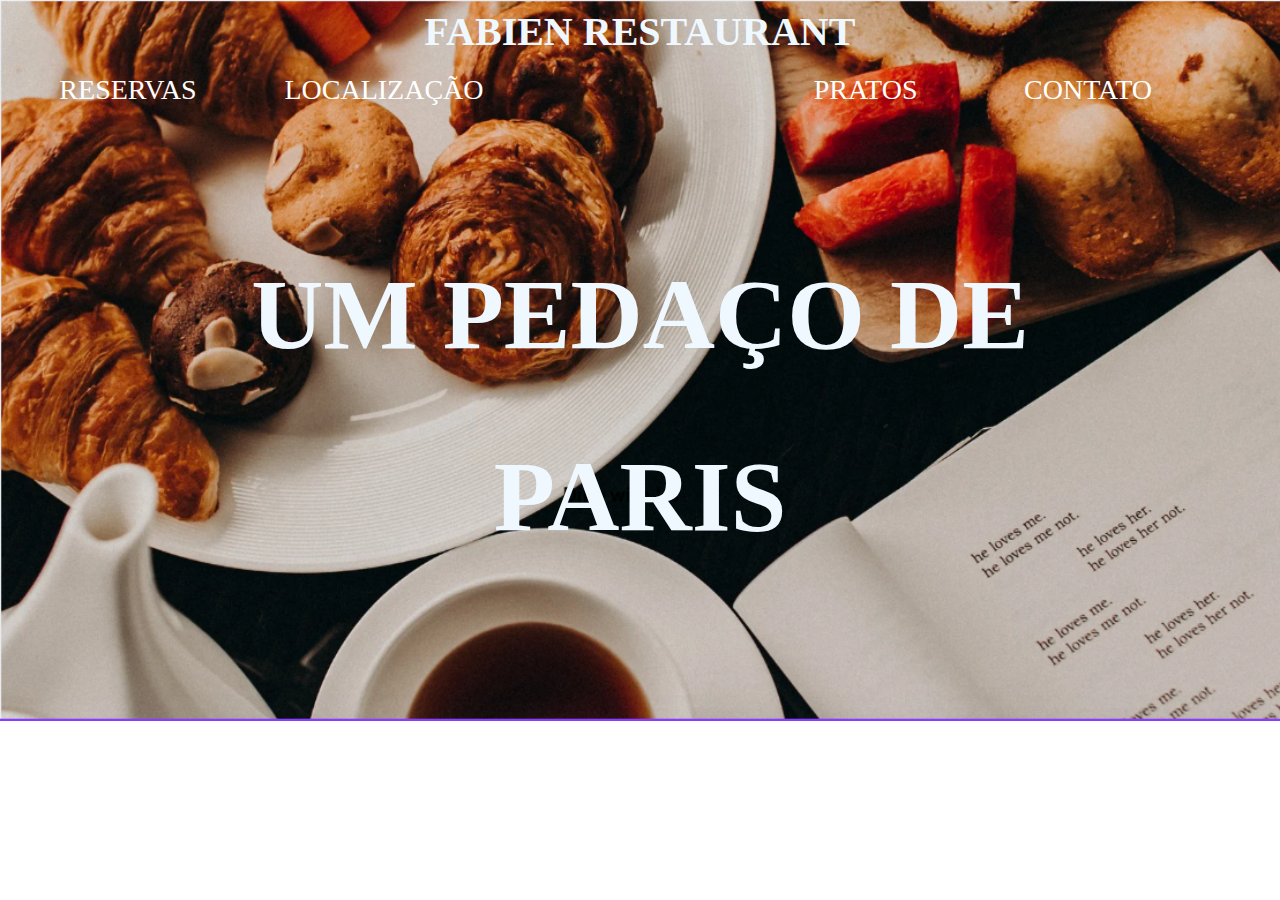
<file: index.html>
<!DOCTYPE html>
<html lang="en">
<head>
    <meta charset="UTF-8">
    <meta name="viewport" content="width=device-width, initial-scale=1.0">
     <link rel="stylesheet" href="syle.css">  
   
    <title>Trabalho Juliana</title>
</head>
<body>

    <h3>FABIEN RESTAURANT</h3>
    <h1>UM PEDAÇO DE </h1>
     <h2>PARIS</h2>
     
     <div class="PRATOS"> <li><a href="pratos.html">PRATOS</a></li> </div>
     <div class="contato"> <li><a href="cont.html">CONTATO</a></li> </div>
     <div class="LOCALIZACAO"> <li><a href="#">LOCALIZAÇÃO</a></li> </div>
     <div class="RESERVAS"> <li><a href="Reservas.html">RESERVAS</a></li> </div>

    

    





</body>
</html>
</file>
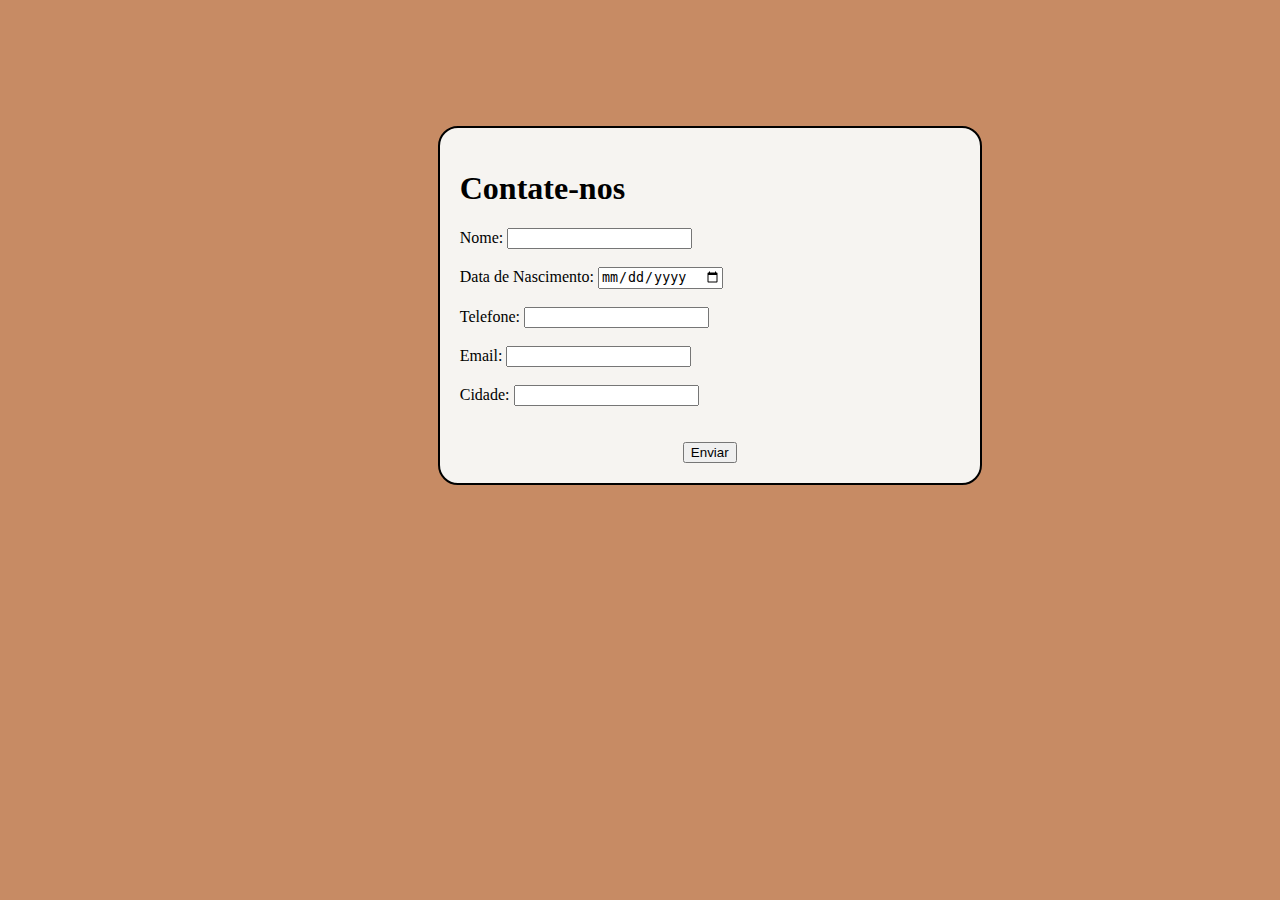
<file: cont.html>
<!DOCTYPE html>
<html lang="en">
<head>
    <meta charset="UTF-8">
    <meta name="viewport" content="width=device-width, initial-scale=1.0">
    <link rel="stylesheet" href="cont.css">
    <title>Contato</title>
</head>
<body>

     <div class="principal">
        <h1>Contate-nos</h1>
        <form action="processa.php" method="POST">
            <label for="nome">Nome:</label>
            <input type="text" id="nome" name="nome" required>
            <br><br>
            <label for="data_nascimento">Data de Nascimento:</label>
            <input type="date" id="data_nascimento" name="data_nascimento" required>
            <br><br>
            <label for="telefone">Telefone:</label>
            <input type="tel" id="telefone" name="telefone" required>
            <br><br>
            <label for="email">Email:</label>
            <input type="email" id="email" name="email" required>
            <br>
            <br>
            <label for="cidade">Cidade:</label>
            <input type="text" id="cidade" name="cidade" required>
            <br>
         

<br>
<br>
             <div class="botao">
       <button type="submit">Enviar</button>
    </div>
        </form>
     </div>
    
</body>
</html>
</file>
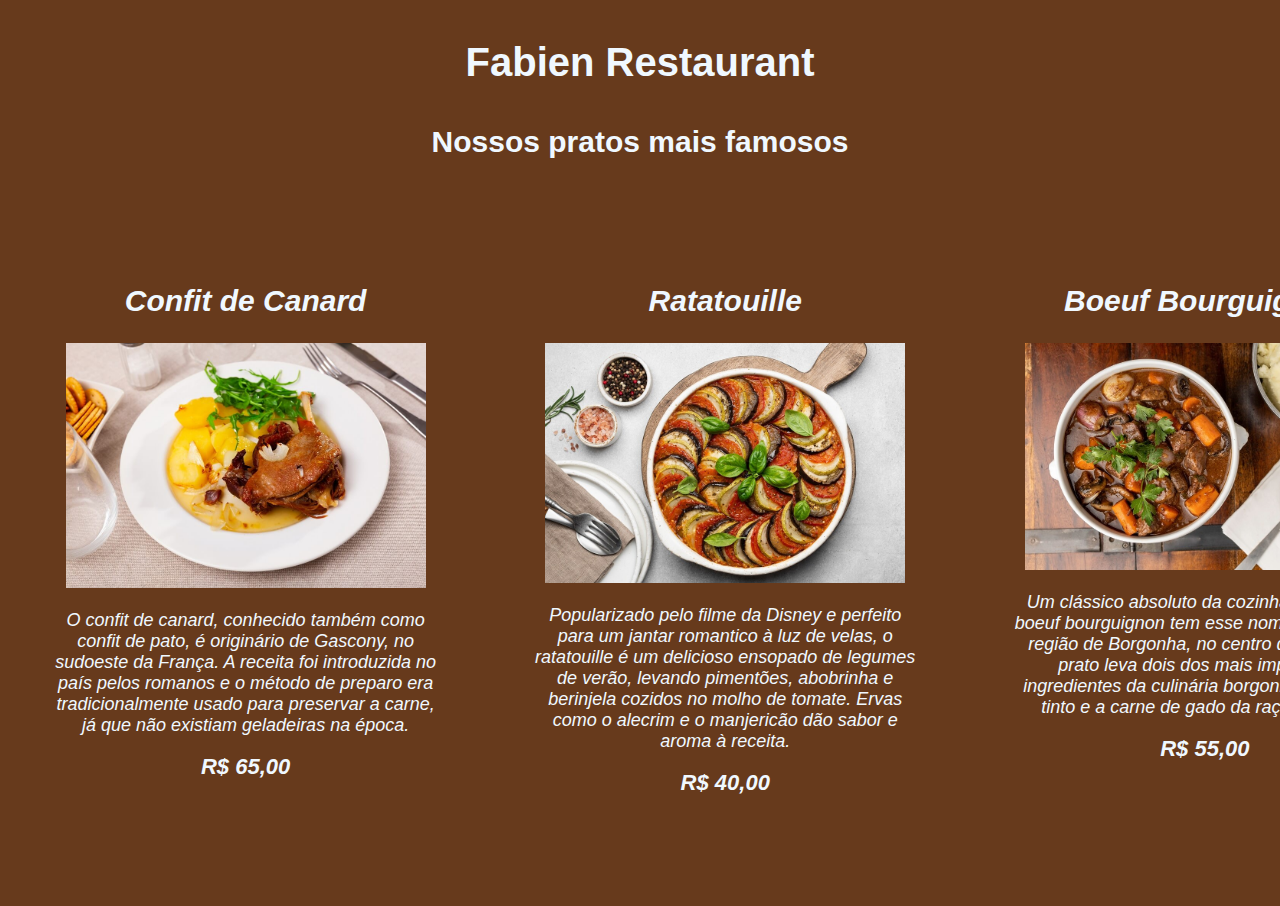
<file: pratos.html>
<!DOCTYPE html>
<html lang="en">
<head>
    <meta charset="UTF-8">
    <meta name="viewport" content="width=device-width, initial-scale=1.0">
    <link rel="stylesheet" href="pratos.css">
    <title>Document</title>
</head>
<body>
    <h3>Fabien Restaurant</h3>
    <h1>Nossos pratos mais famosos</h1>
    <main>
        <ul class="produtos">
            <li>
                <h2>Confit de Canard</h2>
                <img src="confit-de-canard.jpg">
                <p class="produto-descricao">O confit de canard, conhecido também como confit de pato, é originário de Gascony, no sudoeste da França. A receita foi introduzida no país pelos romanos e o método de preparo era tradicionalmente usado para preservar a carne, já que não existiam geladeiras na época.
                </p>
                <p class="produto-preco">R$ 65,00</p>
            </li>
            <li>
                <h2>Ratatouille</h2>
                <img src="ratatouille-comida-francesa.jpg">
                <p class="produto-descricao">Popularizado pelo filme da Disney e perfeito para um jantar romantico à luz de velas, o ratatouille é um delicioso ensopado de legumes de verão, levando pimentões, abobrinha e berinjela cozidos no molho de tomate. Ervas como o alecrim e o manjericão dão sabor e aroma à receita.</p>
                <p class="produto-preco">R$ 40,00</p>
            </li>
            <li>
                <h2>Boeuf Bourguignon</h2>
                <img src="boeuf-bourguignon.jpg">
                <p class="produto-descricao">Um clássico absoluto da cozinha francesa, o boeuf bourguignon tem esse nome pois vem da região de Borgonha, no centro da França. O prato leva dois dos mais importantes ingredientes da culinária borgonhesa: o vinho tinto e a carne de gado da raça charolês.</p>
                <p class="produto-preco">R$ 55,00</p>
            </li>
        </ul>
    </main>




</body>
</html>
</file>
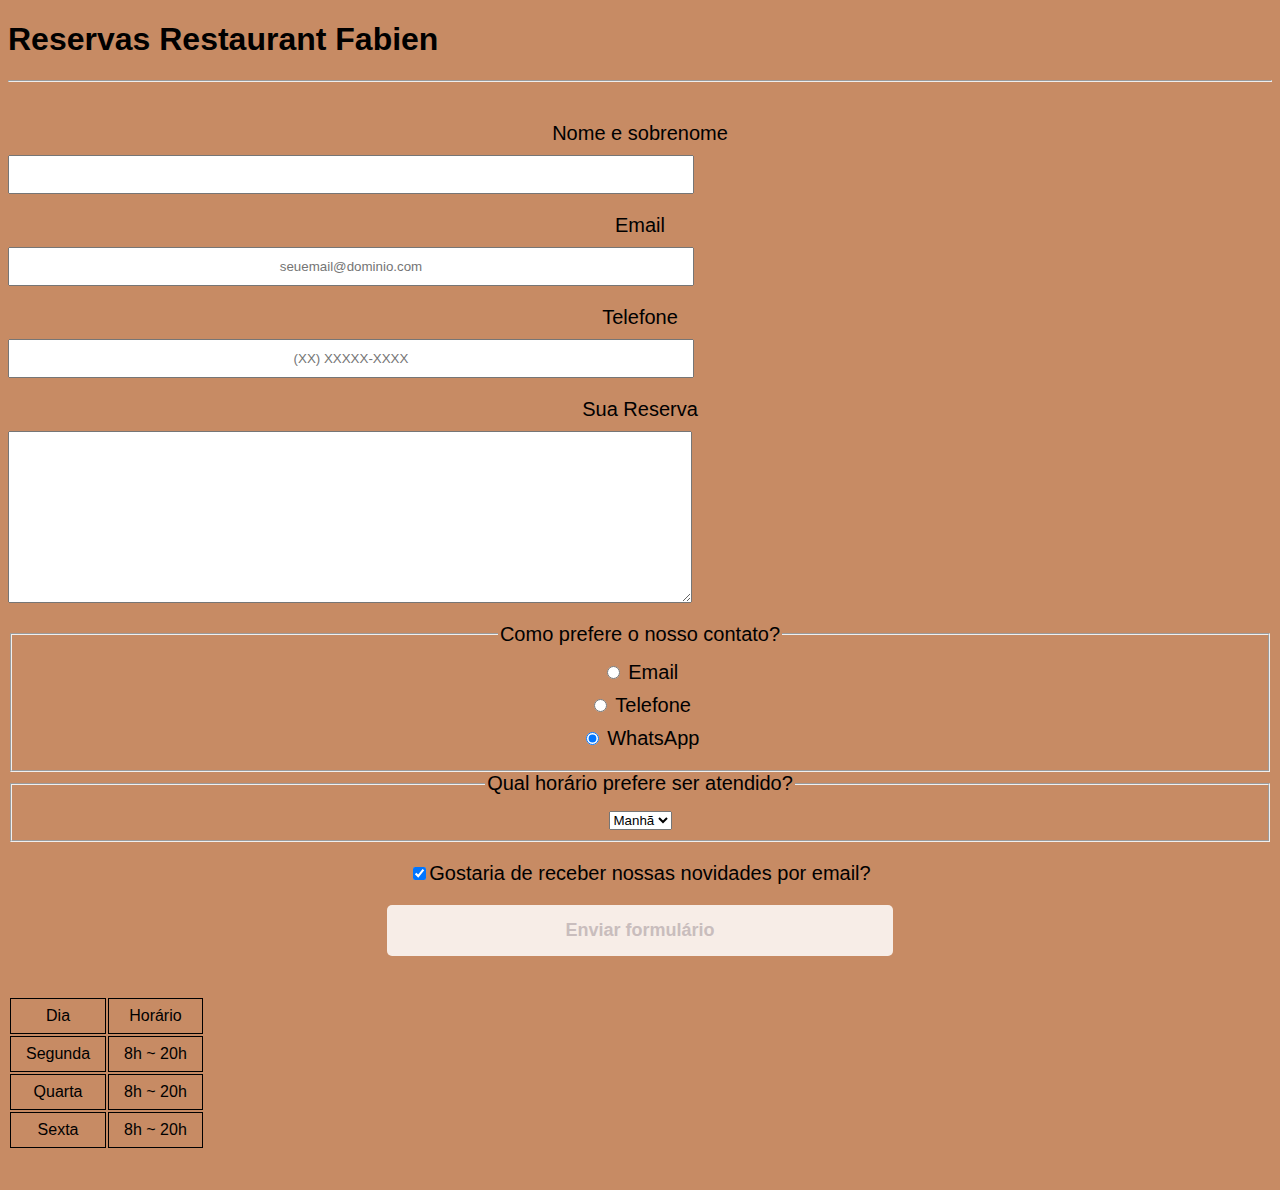
<file: Reservas.html>
<!DOCTYPE html>
<html lang="en">
<head>
    <meta charset="UTF-8">
    <meta name="viewport" content="width=device-width, initial-scale=1.0">
    <title>Reservas</title>
    <link rel="stylesheet" href="Reservas.css">
</head>
<body>
    <header>
        <div class="caixa">
            <h1>Reservas Restaurant Fabien</h1>

        </div>

        <hr>
    </header>

    <main>
        <form>
            <label for="nomesobrenome">Nome e sobrenome</label>
            <input type="text" id="nomesobrenome" class="input-padrao" required>

            <label for="email">Email</label>
            <input type="email" id="email" class="input-padrao" required placeholder="seuemail@dominio.com">

            <label for="telefone">Telefone</label>
            <input type="tel" id="telefone" class="input-padrao" required placeholder="(XX) XXXXX-XXXX">

            <label for="mensagem">Sua Reserva</label>
            <textarea cols="70" rows="10" id="mensagem" class="input-padrao" required></textarea>

            <fieldset>
                <legend>Como prefere o nosso contato?</legend>
                <label for="radio-email"><input type="radio" name="contato" value="email" id="radio-email"> Email</label>
                
                <label for="radio-telefone"><input type="radio" name="contato" value="telefone" id="radio-telefone"> Telefone</label>
                
                <label for="radio-whatsapp"><input type="radio" name="contato" value="whatsapp" id="radio-whatsapp" checked> WhatsApp</label>
            </fieldset>

            <fieldset>
                <legend>Qual horário prefere ser atendido?</legend>
                <select>
                    <option>Manhã</option>
                    <option>Tarde</option>
                    <option>Noite</option>
                </select>
            </fieldset>

            <label class="checkbox"><input type="checkbox" checked>Gostaria de receber nossas novidades por email?</label>

            <input type="submit" value="Enviar formulário" class="enviar">
        </form>

        <table>
            <tr>
                <td>Dia</td>
                <td>Horário</td>
            </tr>
            <tr>
                <td>Segunda</td>
                <td>8h ~ 20h</td>
            </tr>
            <tr>
                <td>Quarta</td>
                <td>8h ~ 20h</td>
            </tr>
            <tr>
                <td>Sexta</td>
                <td>8h ~ 20h</td>
            </tr>
        </table>




</body>
</html>
</file>
<file: syle.css>
body{

background: url(fundo.png);
background-repeat: no-repeat;
background-size: 100%;


}

h1{

font-size: 100px;
text-align: center;
color: aliceblue;
margin-top: 16%;
}

H2{
    font-size: 100px;
    text-align: center;
    color: aliceblue;
    margin-top: 1%;
  }


  h3{

   font-size: 40px;
   text-align: center;
   color: aliceblue;
   margin-top: 5px;
  }

.PRATOS{

font-size: 60px;
text-align: left;
margin-inline-start: 100%;
color: aliceblue;

}

.PRATOS{
  color: rgb(255, 255, 255); 
  position: absolute;
  top: 10%; 
  margin-left: 67%;
  transform: translate(-50%, -50%); 
  font-size: 28px; 
  z-index: 10; 
}
.PRATOS li {
  list-style: none;
}
.PRATOS a {
  text-decoration: none; 
  color: inherit;
}

.contato{
  position: absolute;
  top: 10%; 
  left: 85%; 
  transform: translate(-50%, -50%); 
  color: white; 
  font-size: 28px; 
  z-index: 10; 
}
.contato li{
  list-style: none;
}
.contato a{
  text-decoration: none; 
  color: inherit;
}
.LOCALIZACAO{
  position: absolute;
  top: 10%; 
  left: 30%; 
  transform: translate(-50%, -50%); 
  color: white; 
  font-size: 28px; 
  z-index: 10; 
}
.LOCALIZACAO  li{
  list-style: none;
}
.LOCALIZACAO a{
  text-decoration: none; 
  color: inherit;
}
.RESERVAS{
  position: absolute;
  top: 10%; 
  left: 10%; 
  transform: translate(-50%, -50%); 
  color: white; 
  font-size: 28px; 
  z-index: 10; 
}
.RESERVAS li{
  list-style: none;
}
.RESERVAS a{
  text-decoration: none; 
  color: inherit;
}
</file>
<file: cont.css>
body{
    background: rgb(199, 139, 100)
}
    

.principal{
    background-color: rgb(246, 244, 241);
    width: 500px;  
    padding: 20px;
    border: 2px solid #000000;
    margin-top: 10%;
    margin-left: 34%;
    border-radius: 20px;
}
h1{
    color: #000;
}
.principal h1{
    font-size: 2em;
}
.botao{
border: 10px;
border-radius: 10px;
text-align: center;
}
</file>
<file: pratos.css>
body {
	font-family: 'Montserrat', sans-serif;
	background: rgb(103, 58, 28)
}

header {
	background: #BBBBBB;
	padding: 20px 0;
}

h3{
   text-align: center;
   font-size: 40px;
   color: aliceblue;
}


h1{
text-align: center;
font-size: 30px;
color: aliceblue;
}

 


.produtos {
	width: 1440px;
	margin: 0 auto;
	padding: 50px 0;
}

.produtos li {
	display: inline-block;
	text-align: center;
	width: 30%;
	vertical-align: top;
	margin: 0 1.5%;
	padding: 30px 20px;
	box-sizing: border-box;

}

.produtos li:hover {
	border-color: #C78C19;
}

.produtos li:active {
	border-color: #088C19;	
}

.produtos li:hover h2 {
	font-size: 34px;
}

.produtos h2 {
	font-size: 30px;
	font-weight: bold;
	color: aliceblue;
	font-style: italic;
}

.produto-descricao {
	font-size: 18px;
	color: aliceblue;
	font-style: italic;
}

.produto-preco {
	font-size: 22px;
	font-weight: bold;
	margin-top: 10px;
	color: aliceblue;
	font-style: italic;
}
.produtos img{
    width: 360px;
}
</file>
<file: Reservas.css>
body {
	font-family: 'Montserrat', sans-serif;
	background: rgb(199, 139, 100)
}
	




form {
	margin: 40px 0;
	text-align: center;
	color: #000000;
}

form label, form legend {
	display:block;
	font-size: 20px;
	margin: 0 0 10px;
	text-align: center;
	color: #000000;
}

.input-padrao {
	display: block;
	margin: 0 0 20px;
	padding: 10px 25px;
	width: 50%;
	text-align: center;
	color: #000000;
	
}

.checkbox {
	margin: 20px 0;
	text-align: center;
	color: #000000;
}

.enviar {
	width:40%;
	padding: 15px 0;
	background: rgba(255, 253, 252, 0.863);
	color: rgb(201, 189, 189);
	font-weight: bold;
	font-size: 18px;
	border: none;
	border-radius: 5px;
	transition: 1s all;
	cursor: pointer;
}

.enviar:hover {
	background: rgb(139, 137, 134);
	transform: scale(1.2);
}

table {
	margin: 20px 0 40px;
	text-align: center;
	color: #000000;
}

thead {
	background: #000000;
	color: rgb(0, 0, 0);
	font-weight: bold;
}

td, th {
	border: 1px solid #000000;
	padding: 8px 15px;
	text-align: center;
}
</file>
